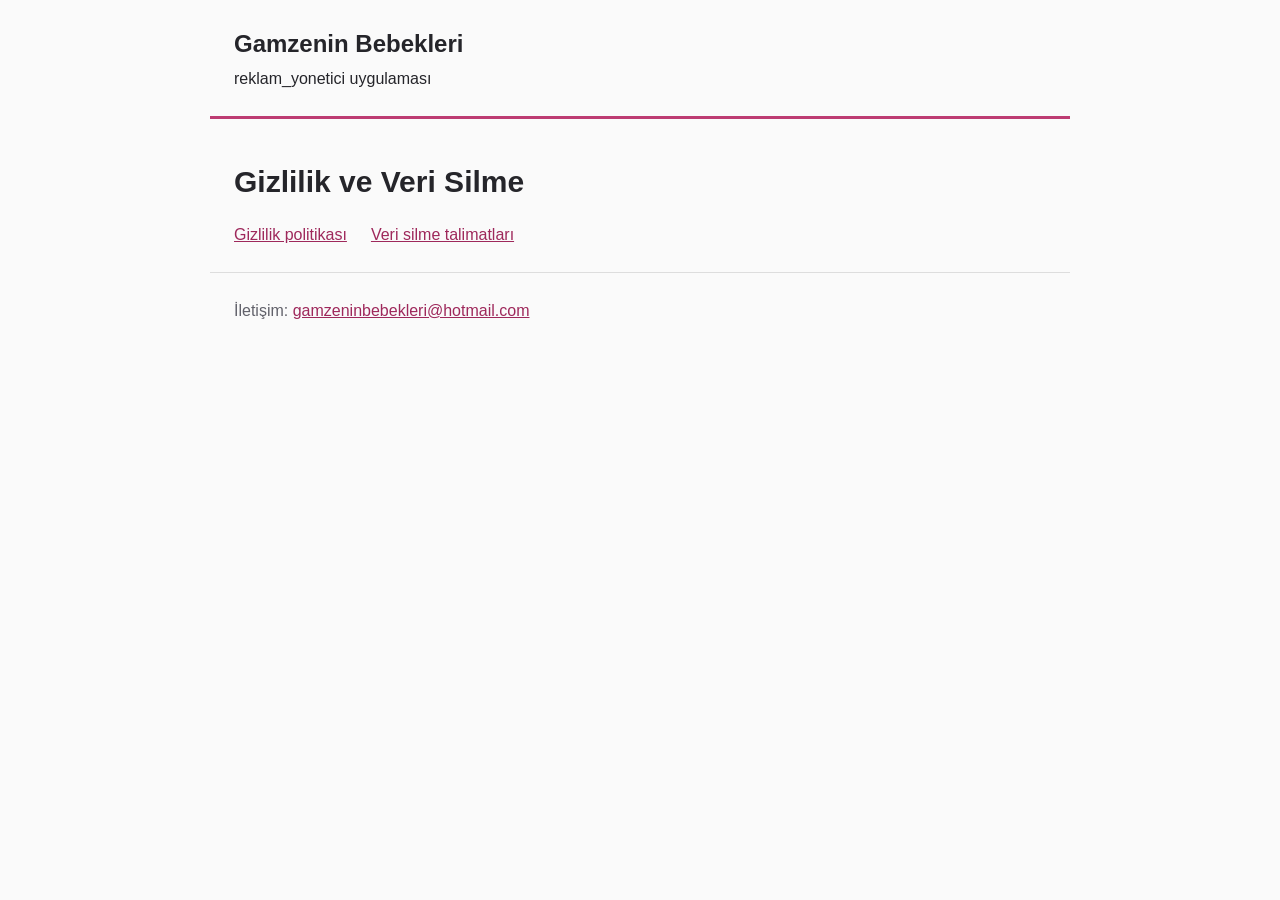
<file: index.html>
<!doctype html>
<html lang="tr">
<head>
  <meta charset="utf-8">
  <meta name="viewport" content="width=device-width, initial-scale=1">
  <title>Gizlilik ve Veri Silme | Gamzenin Bebekleri</title>
  <link rel="stylesheet" href="style.css">
</head>
<body>
<header><strong>Gamzenin Bebekleri</strong><span>reklam_yonetici uygulaması</span></header>
<main>
  <h1>Gizlilik ve Veri Silme</h1>
  <nav aria-label="Politikalar">
    <a href="privacy.html">Gizlilik politikası</a>
    <a href="data-deletion.html">Veri silme talimatları</a>
  </nav>
</main>
<footer>İletişim: <a href="mailto:gamzeninbebekleri@hotmail.com">gamzeninbebekleri@hotmail.com</a></footer>
</body>
</html>
</file>
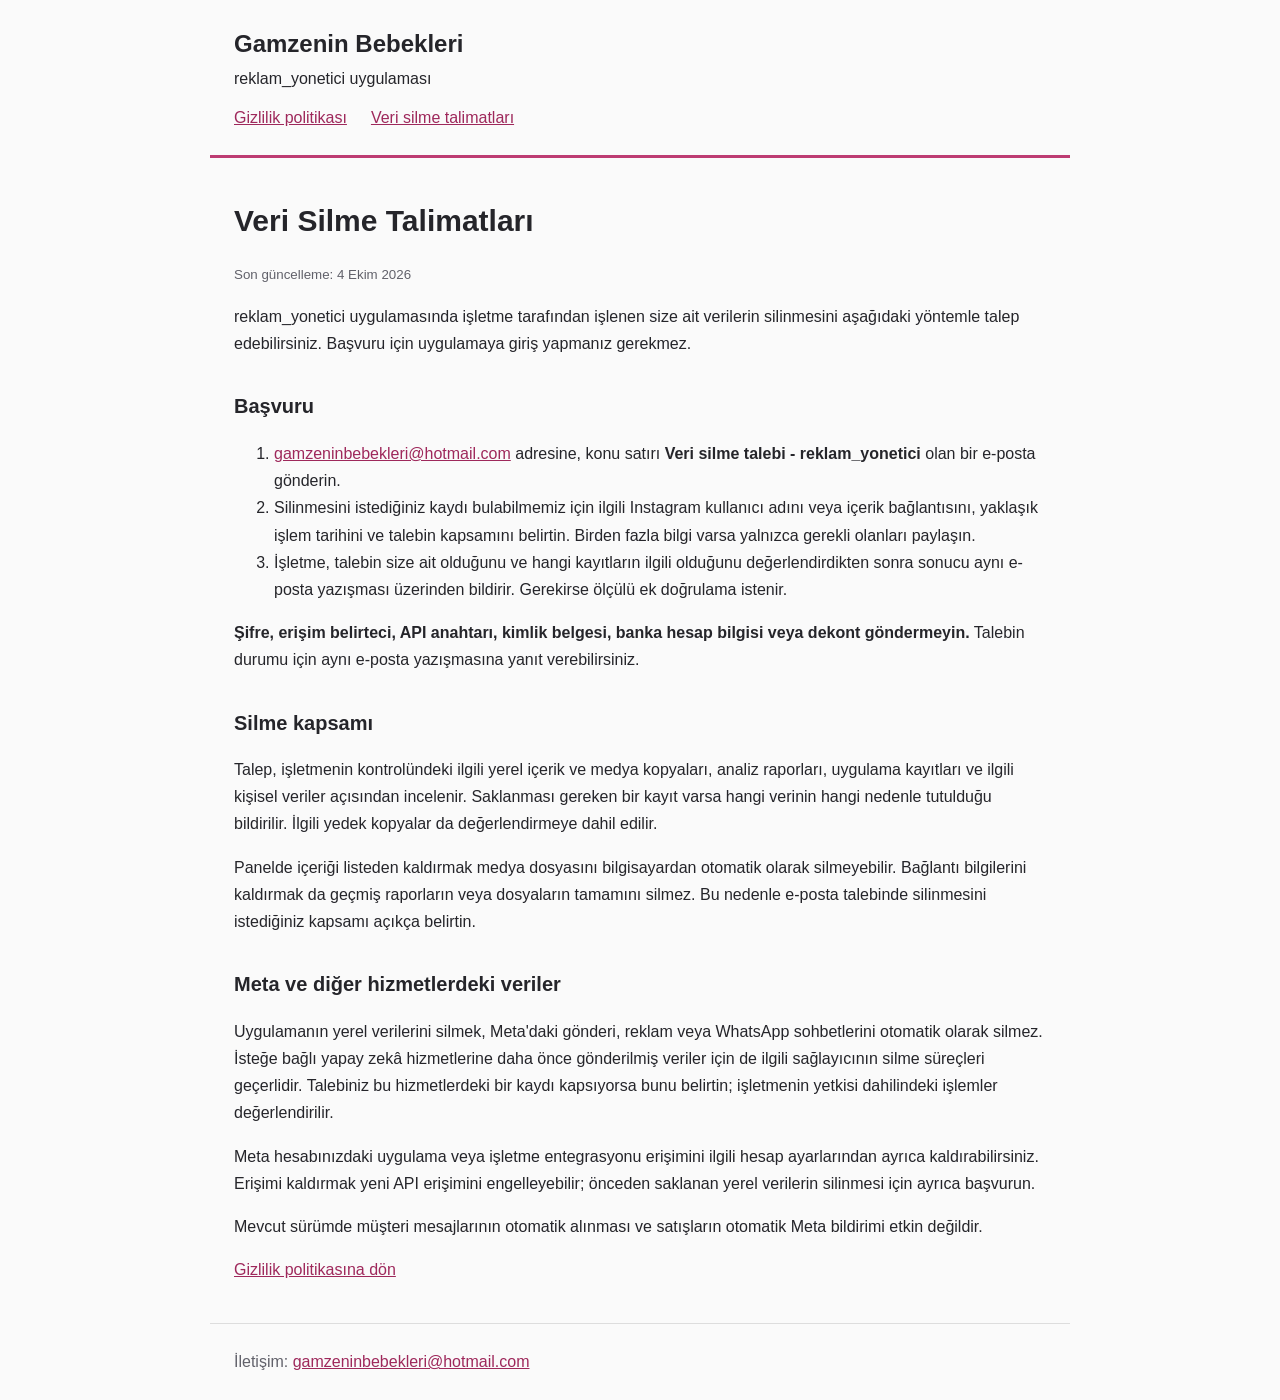
<file: data-deletion.html>
<!doctype html>
<html lang="tr">
<head>
  <meta charset="utf-8">
  <meta name="viewport" content="width=device-width, initial-scale=1">
  <title>Veri Silme Talimatları | Gamzenin Bebekleri</title>
  <link rel="stylesheet" href="style.css">
</head>
<body>
<header><strong>Gamzenin Bebekleri</strong><span>reklam_yonetici uygulaması</span>
<nav aria-label="Sayfalar"><a href="privacy.html">Gizlilik politikası</a><a href="data-deletion.html" aria-current="page">Veri silme talimatları</a></nav></header>
<main>
<h1>Veri Silme Talimatları</h1>
<small>Son güncelleme: 4 Ekim 2026</small>
<p>reklam_yonetici uygulamasında işletme tarafından işlenen size ait verilerin silinmesini aşağıdaki yöntemle talep edebilirsiniz. Başvuru için uygulamaya giriş yapmanız gerekmez.</p>
<h2>Başvuru</h2>
<ol>
<li><a href="mailto:gamzeninbebekleri@hotmail.com?subject=Veri%20silme%20talebi%20-%20reklam_yonetici">gamzeninbebekleri@hotmail.com</a> adresine, konu satırı <strong>Veri silme talebi - reklam_yonetici</strong> olan bir e-posta gönderin.</li>
<li>Silinmesini istediğiniz kaydı bulabilmemiz için ilgili Instagram kullanıcı adını veya içerik bağlantısını, yaklaşık işlem tarihini ve talebin kapsamını belirtin. Birden fazla bilgi varsa yalnızca gerekli olanları paylaşın.</li>
<li>İşletme, talebin size ait olduğunu ve hangi kayıtların ilgili olduğunu değerlendirdikten sonra sonucu aynı e-posta yazışması üzerinden bildirir. Gerekirse ölçülü ek doğrulama istenir.</li>
</ol>
<p><strong>Şifre, erişim belirteci, API anahtarı, kimlik belgesi, banka hesap bilgisi veya dekont göndermeyin.</strong> Talebin durumu için aynı e-posta yazışmasına yanıt verebilirsiniz.</p>
<h2>Silme kapsamı</h2>
<p>Talep, işletmenin kontrolündeki ilgili yerel içerik ve medya kopyaları, analiz raporları, uygulama kayıtları ve ilgili kişisel veriler açısından incelenir. Saklanması gereken bir kayıt varsa hangi verinin hangi nedenle tutulduğu bildirilir. İlgili yedek kopyalar da değerlendirmeye dahil edilir.</p>
<p>Panelde içeriği listeden kaldırmak medya dosyasını bilgisayardan otomatik olarak silmeyebilir. Bağlantı bilgilerini kaldırmak da geçmiş raporların veya dosyaların tamamını silmez. Bu nedenle e-posta talebinde silinmesini istediğiniz kapsamı açıkça belirtin.</p>
<h2>Meta ve diğer hizmetlerdeki veriler</h2>
<p>Uygulamanın yerel verilerini silmek, Meta'daki gönderi, reklam veya WhatsApp sohbetlerini otomatik olarak silmez. İsteğe bağlı yapay zekâ hizmetlerine daha önce gönderilmiş veriler için de ilgili sağlayıcının silme süreçleri geçerlidir. Talebiniz bu hizmetlerdeki bir kaydı kapsıyorsa bunu belirtin; işletmenin yetkisi dahilindeki işlemler değerlendirilir.</p>
<p>Meta hesabınızdaki uygulama veya işletme entegrasyonu erişimini ilgili hesap ayarlarından ayrıca kaldırabilirsiniz. Erişimi kaldırmak yeni API erişimini engelleyebilir; önceden saklanan yerel verilerin silinmesi için ayrıca başvurun.</p>
<p>Mevcut sürümde müşteri mesajlarının otomatik alınması ve satışların otomatik Meta bildirimi etkin değildir.</p>
<p><a href="privacy.html">Gizlilik politikasına dön</a></p>
</main>
<footer>İletişim: <a href="mailto:gamzeninbebekleri@hotmail.com">gamzeninbebekleri@hotmail.com</a></footer>
</body>
</html>
</file>
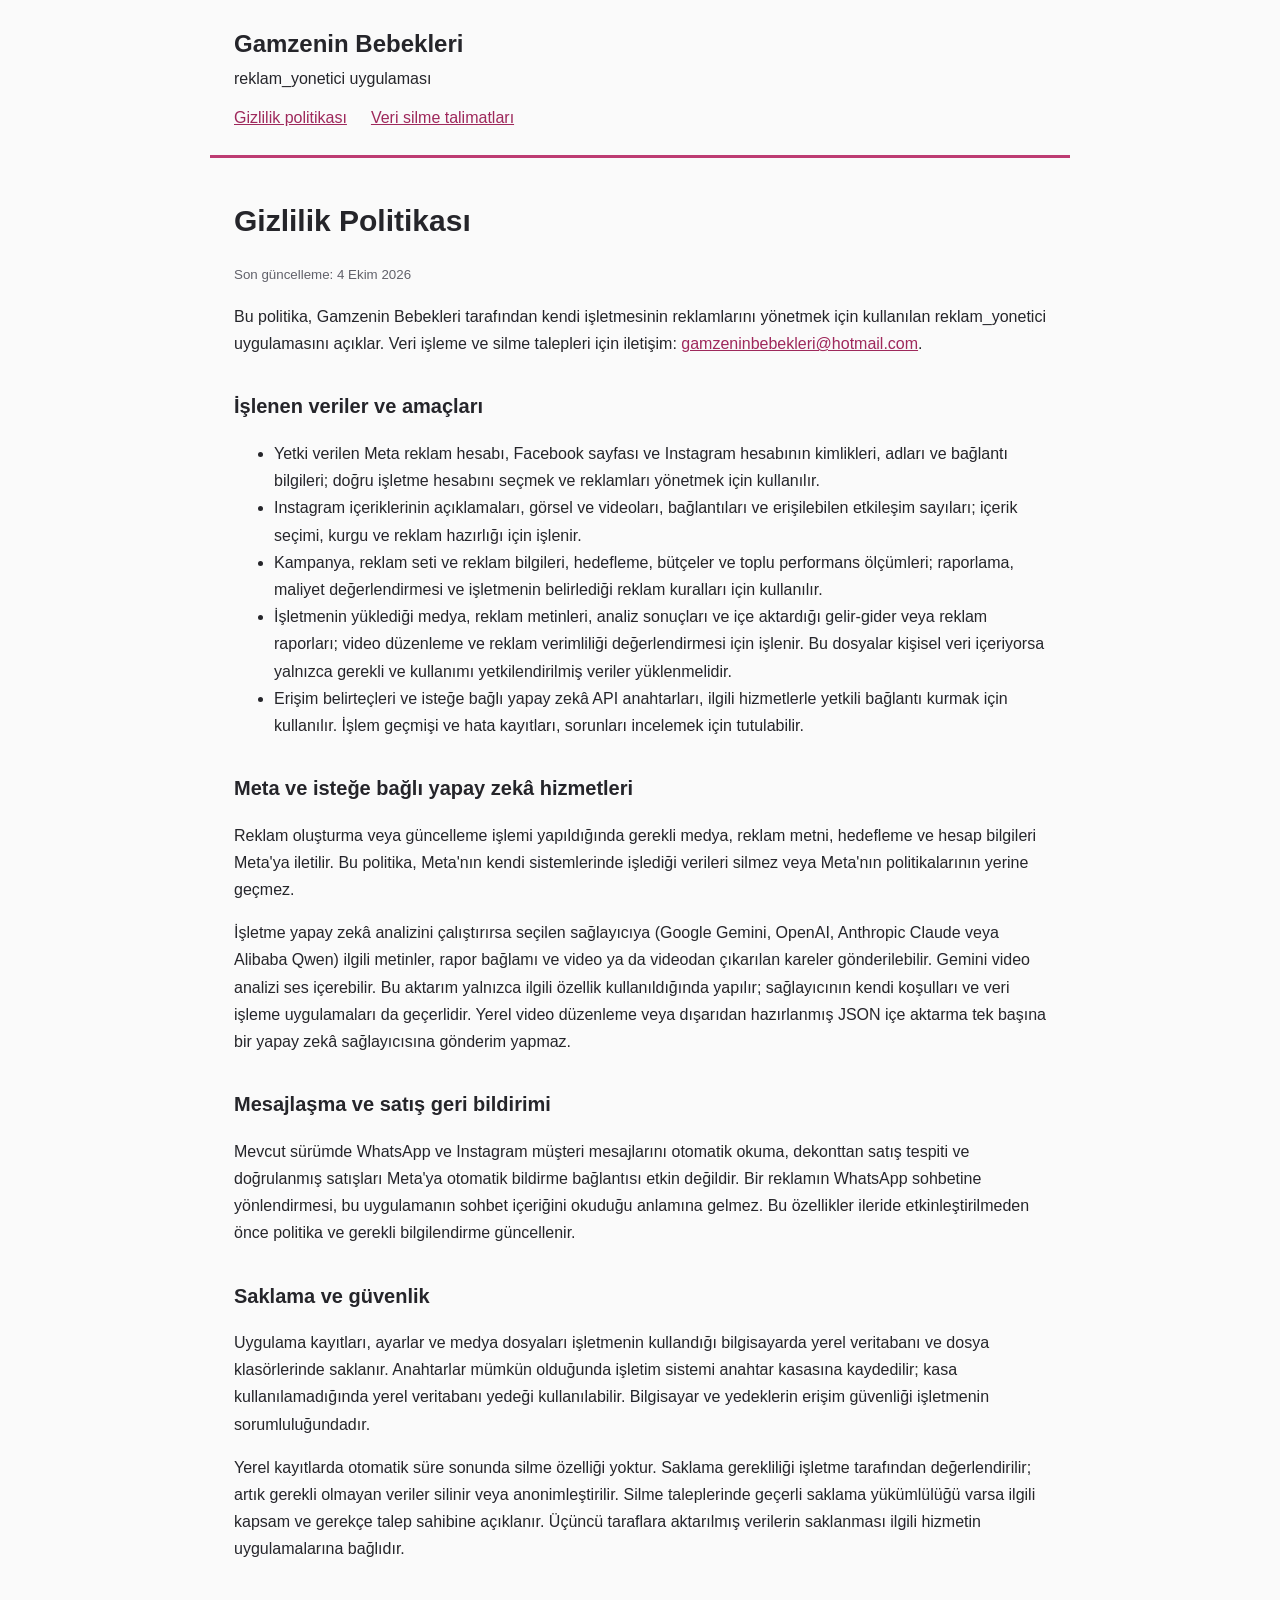
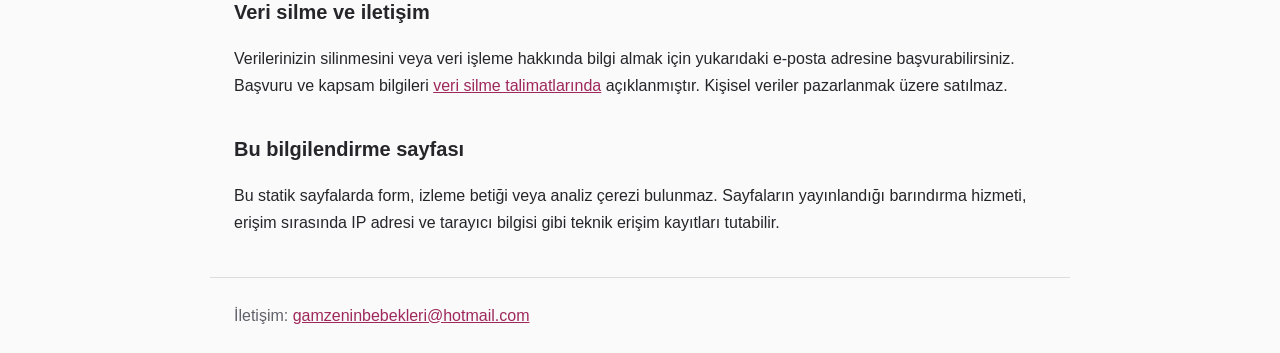
<file: privacy.html>
<!doctype html>
<html lang="tr">
<head>
  <meta charset="utf-8">
  <meta name="viewport" content="width=device-width, initial-scale=1">
  <title>Gizlilik Politikası | Gamzenin Bebekleri</title>
  <link rel="stylesheet" href="style.css">
</head>
<body>
<header><strong>Gamzenin Bebekleri</strong><span>reklam_yonetici uygulaması</span>
<nav aria-label="Sayfalar"><a href="privacy.html" aria-current="page">Gizlilik politikası</a><a href="data-deletion.html">Veri silme talimatları</a></nav></header>
<main>
<h1>Gizlilik Politikası</h1>
<small>Son güncelleme: 4 Ekim 2026</small>
<p>Bu politika, Gamzenin Bebekleri tarafından kendi işletmesinin reklamlarını yönetmek için kullanılan reklam_yonetici uygulamasını açıklar. Veri işleme ve silme talepleri için iletişim: <a href="mailto:gamzeninbebekleri@hotmail.com">gamzeninbebekleri@hotmail.com</a>.</p>
<h2>İşlenen veriler ve amaçları</h2>
<ul>
<li>Yetki verilen Meta reklam hesabı, Facebook sayfası ve Instagram hesabının kimlikleri, adları ve bağlantı bilgileri; doğru işletme hesabını seçmek ve reklamları yönetmek için kullanılır.</li>
<li>Instagram içeriklerinin açıklamaları, görsel ve videoları, bağlantıları ve erişilebilen etkileşim sayıları; içerik seçimi, kurgu ve reklam hazırlığı için işlenir.</li>
<li>Kampanya, reklam seti ve reklam bilgileri, hedefleme, bütçeler ve toplu performans ölçümleri; raporlama, maliyet değerlendirmesi ve işletmenin belirlediği reklam kuralları için kullanılır.</li>
<li>İşletmenin yüklediği medya, reklam metinleri, analiz sonuçları ve içe aktardığı gelir-gider veya reklam raporları; video düzenleme ve reklam verimliliği değerlendirmesi için işlenir. Bu dosyalar kişisel veri içeriyorsa yalnızca gerekli ve kullanımı yetkilendirilmiş veriler yüklenmelidir.</li>
<li>Erişim belirteçleri ve isteğe bağlı yapay zekâ API anahtarları, ilgili hizmetlerle yetkili bağlantı kurmak için kullanılır. İşlem geçmişi ve hata kayıtları, sorunları incelemek için tutulabilir.</li>
</ul>
<h2>Meta ve isteğe bağlı yapay zekâ hizmetleri</h2>
<p>Reklam oluşturma veya güncelleme işlemi yapıldığında gerekli medya, reklam metni, hedefleme ve hesap bilgileri Meta'ya iletilir. Bu politika, Meta'nın kendi sistemlerinde işlediği verileri silmez veya Meta'nın politikalarının yerine geçmez.</p>
<p>İşletme yapay zekâ analizini çalıştırırsa seçilen sağlayıcıya (Google Gemini, OpenAI, Anthropic Claude veya Alibaba Qwen) ilgili metinler, rapor bağlamı ve video ya da videodan çıkarılan kareler gönderilebilir. Gemini video analizi ses içerebilir. Bu aktarım yalnızca ilgili özellik kullanıldığında yapılır; sağlayıcının kendi koşulları ve veri işleme uygulamaları da geçerlidir. Yerel video düzenleme veya dışarıdan hazırlanmış JSON içe aktarma tek başına bir yapay zekâ sağlayıcısına gönderim yapmaz.</p>
<h2>Mesajlaşma ve satış geri bildirimi</h2>
<p>Mevcut sürümde WhatsApp ve Instagram müşteri mesajlarını otomatik okuma, dekonttan satış tespiti ve doğrulanmış satışları Meta'ya otomatik bildirme bağlantısı etkin değildir. Bir reklamın WhatsApp sohbetine yönlendirmesi, bu uygulamanın sohbet içeriğini okuduğu anlamına gelmez. Bu özellikler ileride etkinleştirilmeden önce politika ve gerekli bilgilendirme güncellenir.</p>
<h2>Saklama ve güvenlik</h2>
<p>Uygulama kayıtları, ayarlar ve medya dosyaları işletmenin kullandığı bilgisayarda yerel veritabanı ve dosya klasörlerinde saklanır. Anahtarlar mümkün olduğunda işletim sistemi anahtar kasasına kaydedilir; kasa kullanılamadığında yerel veritabanı yedeği kullanılabilir. Bilgisayar ve yedeklerin erişim güvenliği işletmenin sorumluluğundadır.</p>
<p>Yerel kayıtlarda otomatik süre sonunda silme özelliği yoktur. Saklama gerekliliği işletme tarafından değerlendirilir; artık gerekli olmayan veriler silinir veya anonimleştirilir. Silme taleplerinde geçerli saklama yükümlülüğü varsa ilgili kapsam ve gerekçe talep sahibine açıklanır. Üçüncü taraflara aktarılmış verilerin saklanması ilgili hizmetin uygulamalarına bağlıdır.</p>
<h2>Veri silme ve iletişim</h2>
<p>Verilerinizin silinmesini veya veri işleme hakkında bilgi almak için yukarıdaki e-posta adresine başvurabilirsiniz. Başvuru ve kapsam bilgileri <a href="data-deletion.html">veri silme talimatlarında</a> açıklanmıştır. Kişisel veriler pazarlanmak üzere satılmaz.</p>
<h2>Bu bilgilendirme sayfası</h2>
<p>Bu statik sayfalarda form, izleme betiği veya analiz çerezi bulunmaz. Sayfaların yayınlandığı barındırma hizmeti, erişim sırasında IP adresi ve tarayıcı bilgisi gibi teknik erişim kayıtları tutabilir.</p>
</main>
<footer>İletişim: <a href="mailto:gamzeninbebekleri@hotmail.com">gamzeninbebekleri@hotmail.com</a></footer>
</body>
</html>
</file>
<file: style.css>
:root { color-scheme: light; font-family: Arial, sans-serif; color: #25252a; background: #fafafa; }
* { box-sizing: border-box; }
body { margin: 0; line-height: 1.7; }
header, main, footer { max-width: 860px; margin: auto; padding: 24px; }
header { border-bottom: 3px solid #bd3c72; }
header strong { display: block; font-size: 24px; }
nav { display: flex; flex-wrap: wrap; gap: 12px 24px; margin-top: 12px; }
a { color: #9e285b; overflow-wrap: anywhere; }
h1 { font-size: 30px; line-height: 1.25; }
h2 { font-size: 20px; margin-top: 32px; }
p, li { overflow-wrap: anywhere; }
small, footer { color: #61616a; }
footer { border-top: 1px solid #ddd; }
@media (max-width: 480px) { header, main, footer { padding: 20px; } h1 { font-size: 26px; } }
</file>
